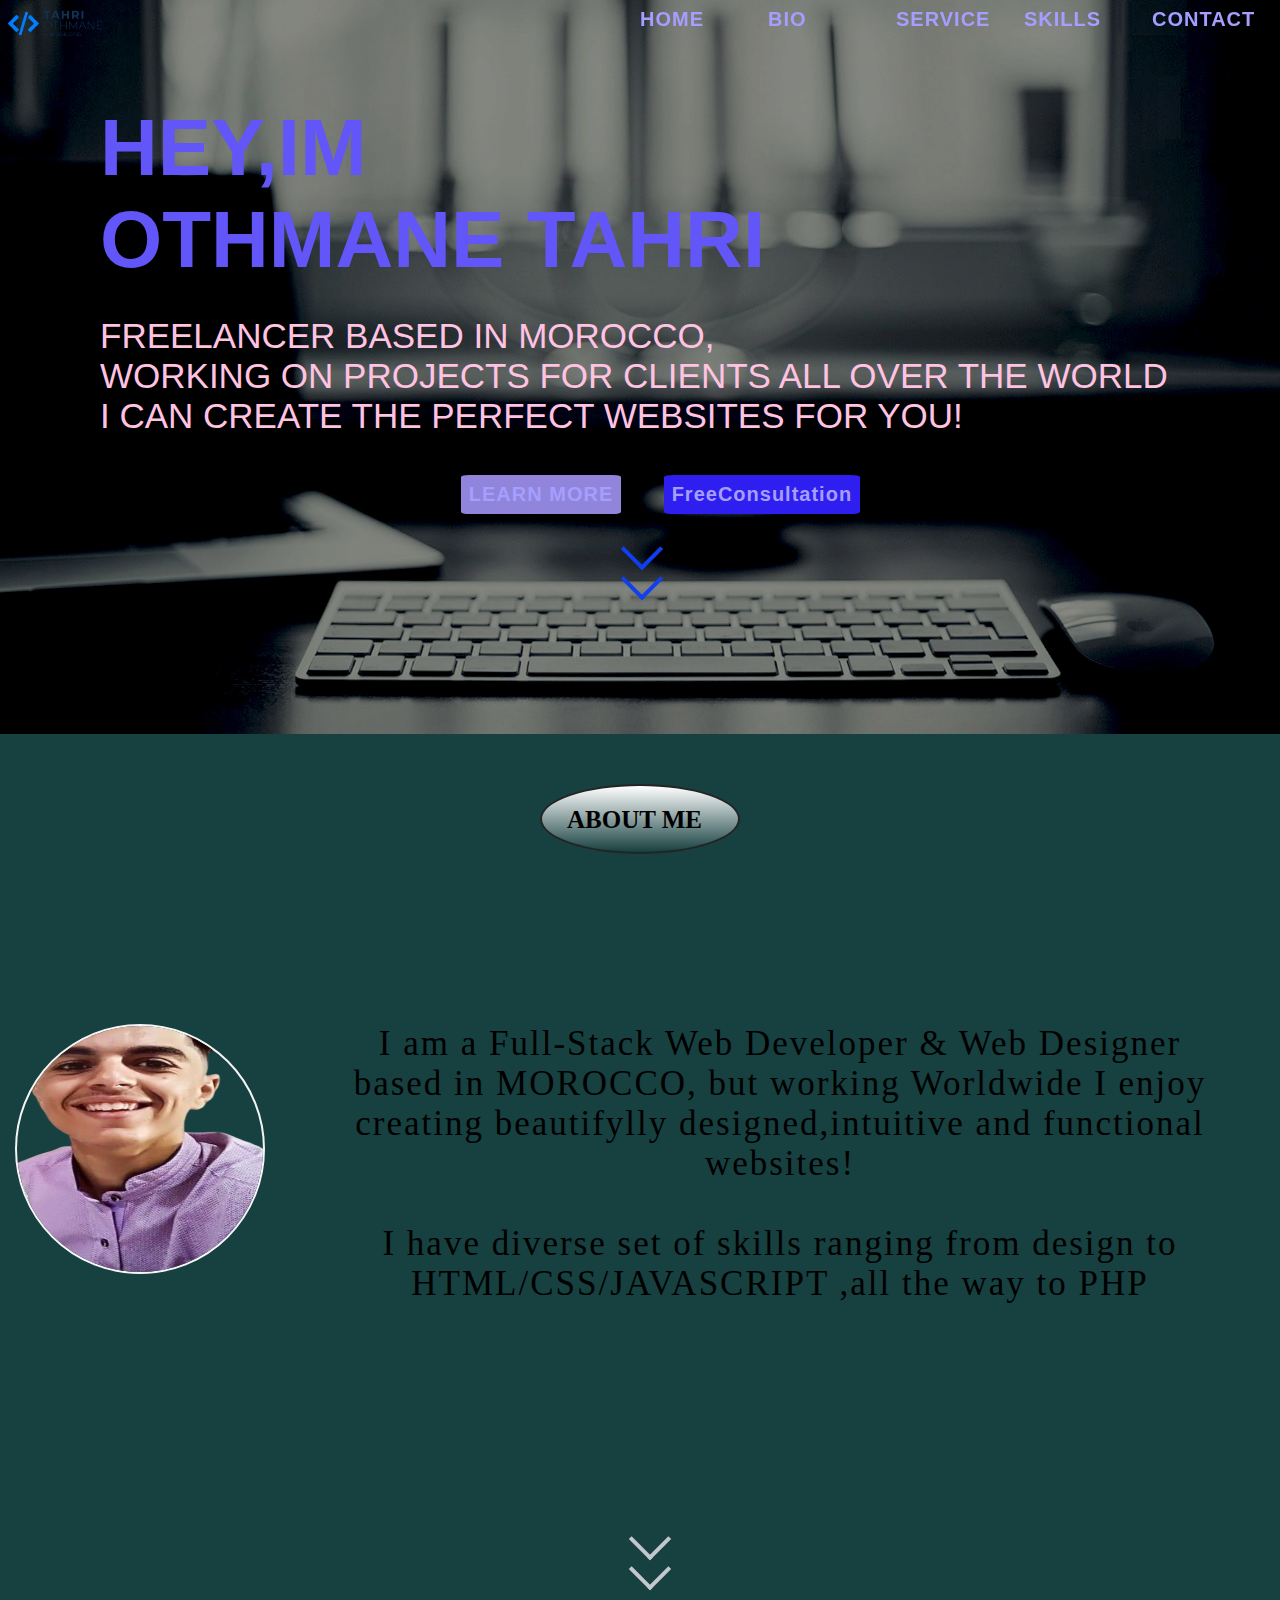
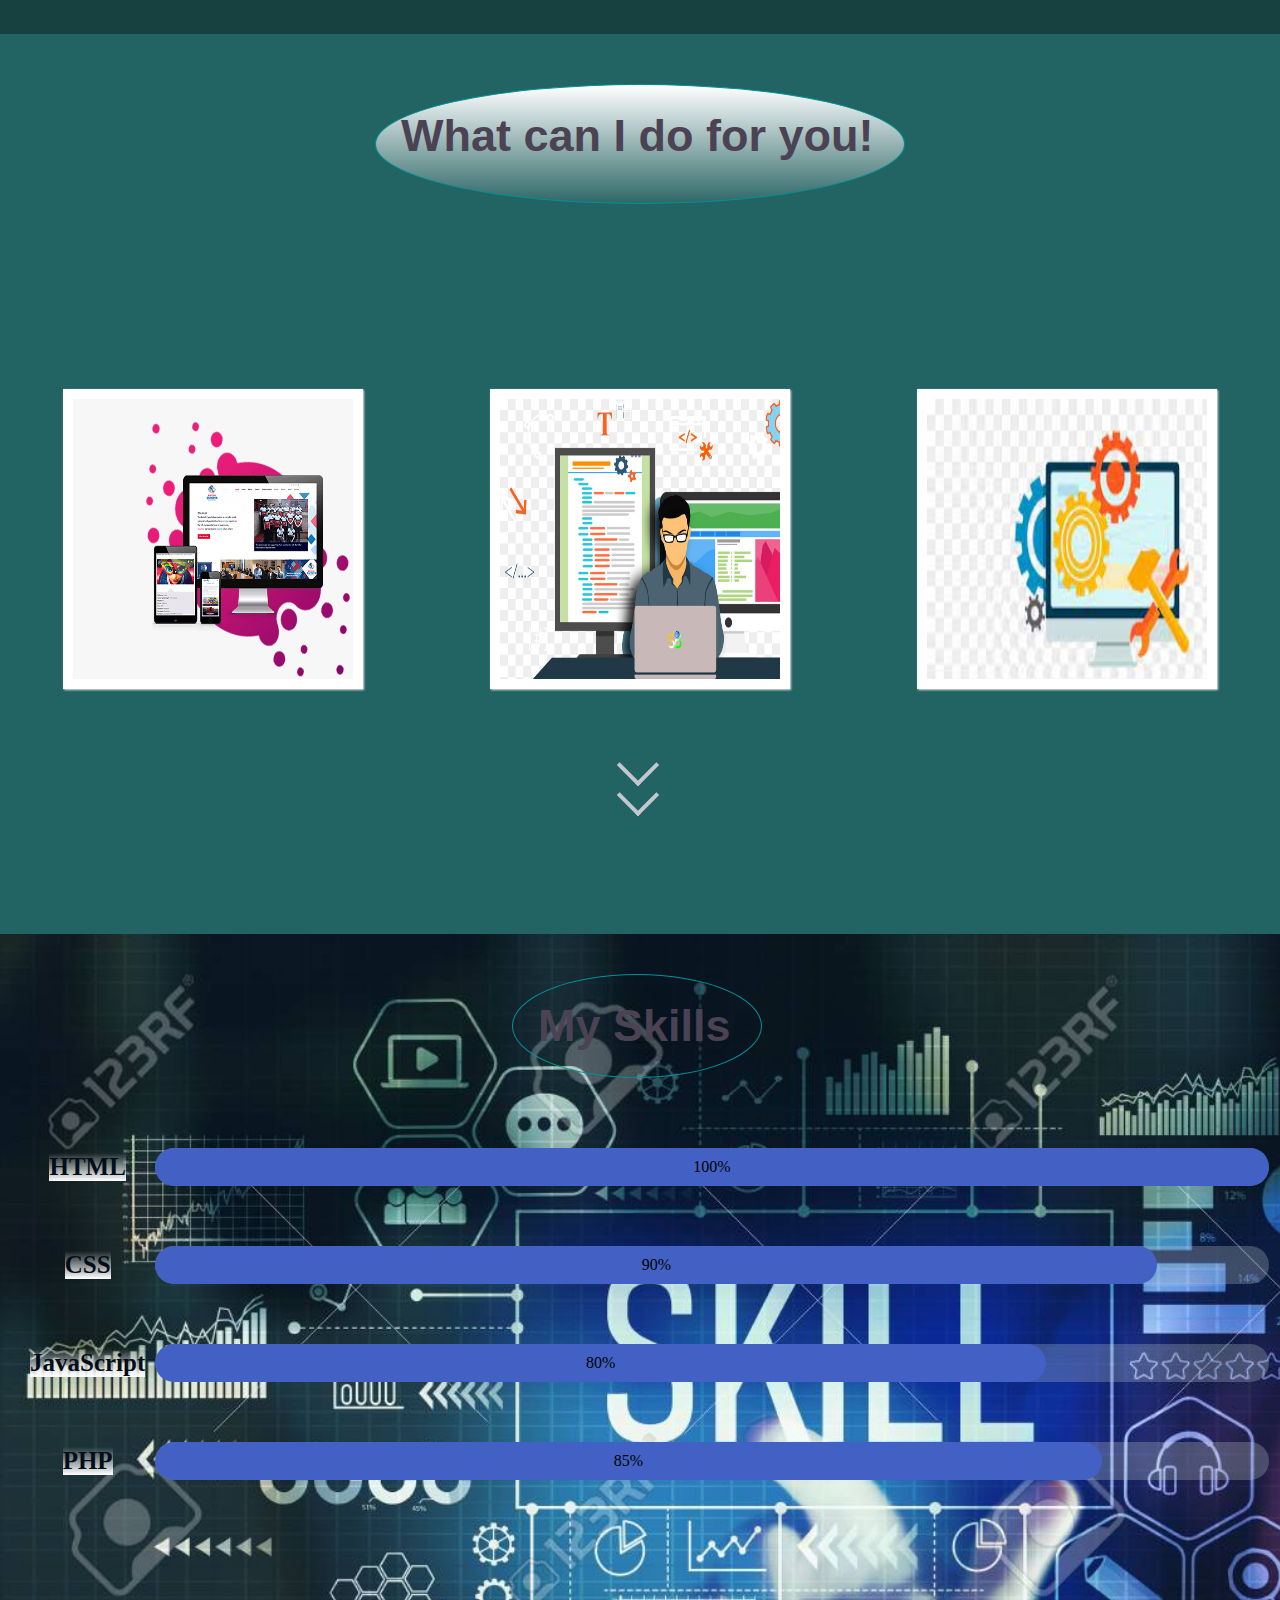
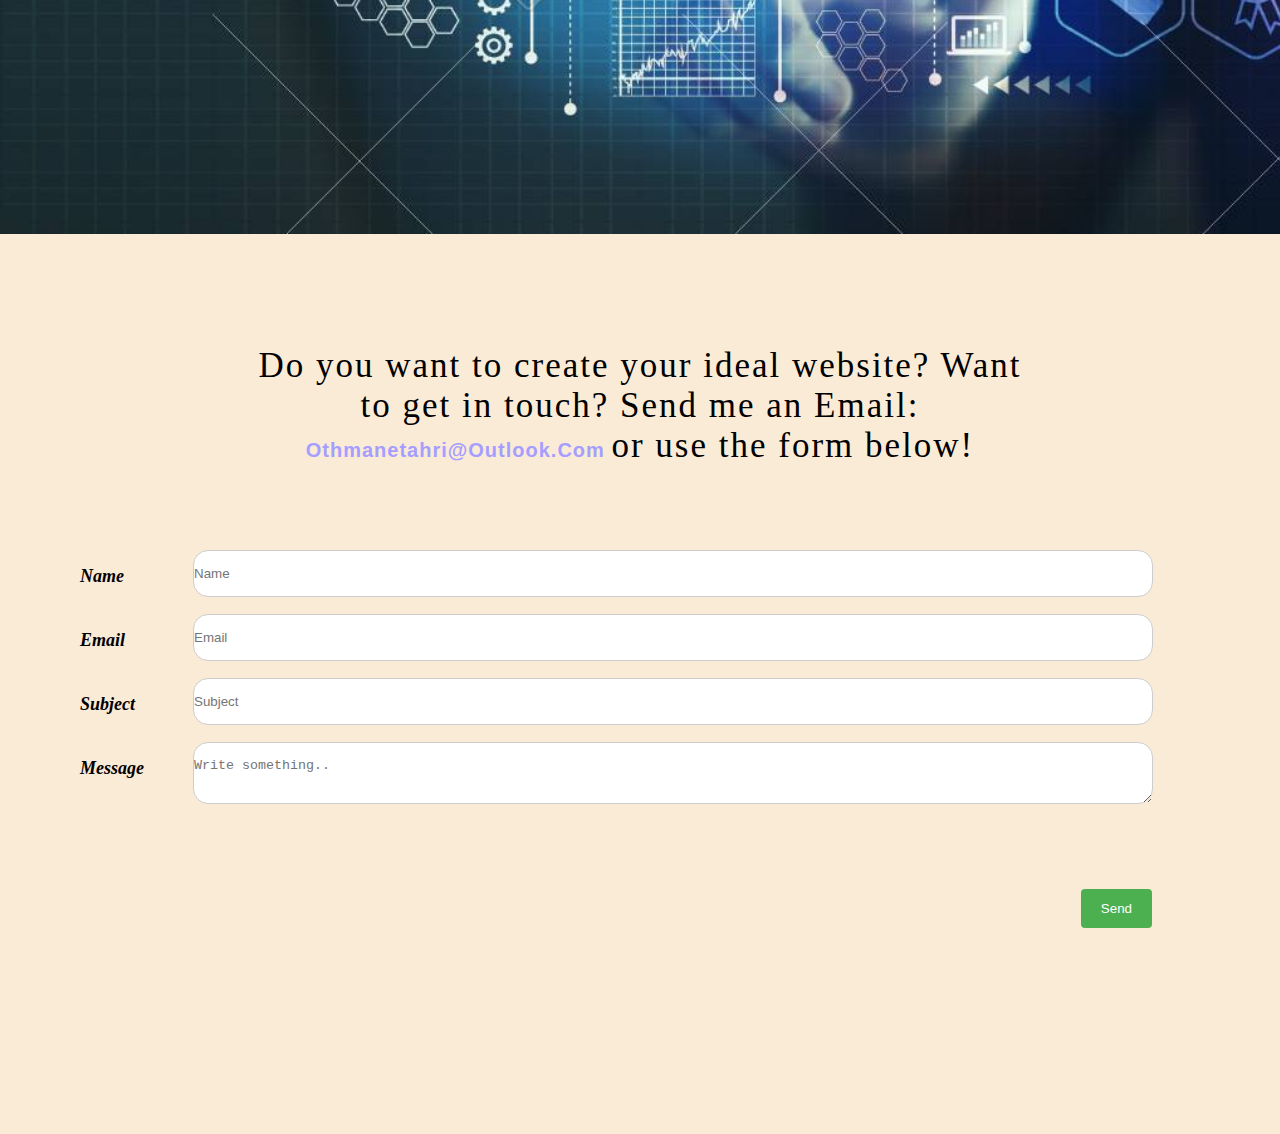
<file: index.html>
<html lang="en">
<head>
    <meta charset="UTF-8">
    <meta http-equiv="X-UA-Compatible" content="IE=edge">
    <link rel="stylesheet" href="style.css">
    <meta name="viewport" content="width=device-width, initial-scale=1">
    <title>TAHRI Othmane|FreeLancer</title>
</head>
<body>
    <section id="s1">
    <nav>  
        <div class="logo">
        <img  src="images\logo1.png" alt="">
    </div> 
    <div class="navbar">
            <ul >
            <li class="home">
                <a href="#s1">HOME</a> 
            </li>
            <li class="bio">
                <a href="#s2">BIO</a>
             </li>
             
            <li class="service">
                <a href="#s3">SERVICE</a>
               
            </li>
            <li class="skills">
                <a href="#s4">SKILLS</a>
            </li>
            <li class="contact">
                <a href="#s5">CONTACT</a> 
            </li>
        </ul>
        </div>
 </nav>

 <div class="content">
<name>HEY,IM <br> OTHMANE TAHRI </name>

 <description>FREELANCER BASED IN MOROCCO,<br>
   
 WORKING ON PROJECTS FOR CLIENTS <span class="quer">ALL OVER THE WORLD</span>
 I can create the perfect websites for You!
    </description>
 </div>
 <button class="learnMore"><a href="#s2">LEARN MORE</a>  </button>
 <button class="FreeCons"><a href="mailto:othmanetahri@outlook.com">FreeConsultation</a> </button>
     <a href="#s2" class="arrowlink">
      <div class="firstarrow"> </div>
     <div class="secondarrow"></div>
    </a>

</section>
    <section id="s2">
       <h4>ABOUT ME</h4>
       <br>
        <div class="about">
            
            <p class="aboutP">
                I am a Full-Stack Web Developer & Web Designer based in  MOROCCO, but working Worldwide
        I enjoy creating beautifylly designed,intuitive and functional websites!
        <br><br>
        I have diverse set of skills ranging from design to HTML/CSS/JAVASCRIPT ,all the way to PHP
    </p></div>
<div class="image"><img  src="images/me2.png" alt=""></div>
<a href="#s3" class="arrowlink1">
    <div class="firstarrow1"> </div>
   <div class="secondarrow1"></div>
  </a>
</section>
<section id="s3">
    <h1>What can I do for you!</h1>
<div class="service1">  
    <img src="images/web-design.png" />  
    <div class="mask">  
    <h2>WEB DESIGN</h2>  
    <p>A new website from the first idea to the successful launch . Together with you I make an appealing UNIQUE design that suits your business.Your Text</p>  
        <a href="#" class="info">Read More</a>  
    </div>  
</div>
    <div class="service2">  
        <img src="images/webdevelo.jpg" />  
        <div class="mask">  
        <h2>WEB DEVELOPMENT</h2>  
        <p>I Develop websites,unique functional with the latest technologies such as HTML5, CSS3, PHP and more.</p>  
            <a href="#" class="info">Read More</a>  
        </div> 
        
    </div>
        <div class="service3">  
            <img src="images/support.jpg" />  
            <div class="mask">  
            <h2>Maintenance & Support</h2>  
            <p>We provide regular evaluations for your website, with relevancy regulation, performance monitoring,semantic source maintenance, to make sure your website is always up to date working for your business aims</p>  
                <a href="#" class="info">Read More</a>  
            </div> 
</div>  
<a href="#s4" class="arrowlink2">
    <div class="firstarrow2"> </div>
   <div class="secondarrow2"></div>
  </a>
</section>
<section id="s4">
    <h1>
        My Skills
    </h1>
    <div class="container">
 
<p class="pHtml">HTML</p>
<div class="ContainerSkills">
<div class="html">100%</div>

</div>

<p class="pCss">CSS</p>
<div class="ContainerSkills">
<div class="css">90%</div>

</div>

<p class="pJs">JavaScript</p>
<div class="ContainerSkills">
<div class="Js">80%</div>
</div>


<p class="pPhp">PHP </p>
<div class="ContainerSkills">
<div class="php">85%</div>

</div>
</div>
</section>
<section id="s5">
<p>Do you want to create your ideal website? Want to get in touch? Send me an Email: 
    <a href="mailto:othmanetahri@outlook.com"> othmanetahri@outlook.com </a>or use the form below!</p>
    
    <form class="Send" action="">
        <div class="lbl">
       <label for="name">Name</label>
    </div>
    <div class="inpt">
        <input id="name" type="text" placeholder="Name" required>
        <br>
    </div>
    <div class="lbl">
        <label for="email">Email</label>
    </div>
    <div class="inpt">
        <input id="email" type="email" placeholder="Email" required>
        <br>
    </div>
    <div class="lbl">
        <label for="subject">Subject</label></div>
        <div class="inpt">
        <input id="subject" type="text" placeholder="Subject" >
       <br>
       </div>
       <div class="lbl">
        <label for="msg">Message</label>
       </div>
       <div class="inpt">
       <textarea id="msg" name="Message" placeholder="Write something.."></textarea>
    </div>
    
     <input class="Send" type="submit" value="Send"> 

    </form>


</section>
</body>
</html>
</file>
<file: style.css>
*{

    padding: 0px;
    margin: 0px;
    box-sizing: border-box;
}
#s1{
    background-image: url("images/this.jpg");
    box-sizing: border-box;
    background-size: cover;
    background-position:center;
    background-repeat: no-repeat;
}
nav{
    display: flex;
    padding: 8px;
  
    animation: navAnimation 3s ease-in-out 0s 1 ;
 
}
@keyframes navAnimation {
    0%{
        opacity: 0;
    }
    100%{
        transform: translateY(0px);
        opacity: 1;
    }
}
.navbar a:hover{
color: rgb(197, 179, 214);
box-shadow: 0 0 10px #fff;

}
.navbar a:active{
   color: rgb(62, 55, 63);
}
.logo img{
    width: 15%;
    height: auto;
}
.logo{
    flex: 1;
    transition: 1s;
}
.navbar{
    flex: 1;
}
.navbar ul{
    display: flex;
position: fixed;
z-index: 1;
width: 50%;
justify-content: space-between;
align-items: center;
z-index: 999;
}
.home{
    flex: 1;
}
.bio{ flex: 1;}
.contact{
    flex: 1;
}
.service{
    flex: 1;
}
.skills{
    flex: 1;
}
.navbar li {
    list-style:none ;
}
a{text-transform: capitalize;
    letter-spacing: 1px;
    text-decoration: solid;
    font-size:20px;
    font-weight: bold;
    color: #a59eff;;
    font-family:'Gill Sans', 'Gill Sans MT', Calibri, 'Trebuchet MS', sans-serif;

}
.content{

    display: grid;
    grid-template-columns: 1fr ;
    grid-template-rows: 1fr 1fr ;
   grid-template-areas: 
   "name "
    "descrip" ;  
}
name{
    margin: 55px 100px;
color:#6256f9;
grid-area: name;
font-size: 80px;
font-weight: bold;
font-family:'Gill Sans', 'Gill Sans MT', Calibri, 'Trebuchet MS', sans-serif;

}
description{
/* position: relative;
    top: 15%;*/

margin: -25px 100px;
grid-area: descrip;
font-family: 'Gill Sans', 'Gill Sans MT', Calibri, 'Trebuchet MS', sans-serif;
font-size: 35px;
color:rgb(255, 195, 226);
text-transform: uppercase;
}
button{border-style: hidden;
    padding: 8px 8px;
   border-radius: 5%;
   bottom: 160px;
   position: relative;

}
.learnMore{
    color: rgb(36, 36, 36);
    background: #9185db;
   
 
    left: 36%;
}
.freeCons{
    background: #2e1ef0;
    
    left: 39%;
}

.firstarrow,.secondarrow{
    border :solid rgb(16, 62, 241);
    border-width: 0 4px 4px 0;
    transform: rotate(45deg);

    animation: animationarrow 2s ease-in-out 2s infinite,firstAnimArrow 1s ease-in-out 1s 1;
   /* animation-duration: 2s;
    animation-delay: 3s;
    animation-iteration-count: infinite;
    animation-timing-function:ease-in-out ;*/
    position: relative;
    right: -49%;
    width: 30px;
    height: 30px;
    bottom: 140px;
    padding:10px;
    }
    @keyframes firstAnimArrow {
        100%{
            transform: rotate(-310deg);
        }
    }
    @keyframes animationarrow{
        0%{
            opacity: 0;  
             }
      
        100%{ opacity: 1;
        }
    }
#s2{
    background-color: #174040;
    display: grid;
grid-template-columns: 1fr 4fr;
grid-template-rows: 1fr 3fr;
grid-template-areas: "h2 h2" " image about";
height: 100% ;
}
#s2 h4{
    grid-area: h2;
    justify-self: center;
    z-index: 1;
    border: solid 2px;
    border-color:rgb(36, 36, 36);
    padding: 10px;
    border-radius: 80%;
    background: linear-gradient(white, #174040);
margin-top: 50px;
width: 200px;
height: 70px;
font-size: 25px;
padding: 20px 25px;
transition: all 1s ease-in-out;
}
#s2 h4:hover{
    color: #174040;
    box-shadow: 0 0 10px #fff;
    transform: scale(1.5,1.5);
    }
#s2 .about{
    grid-area: about;
    justify-self: center;
  margin: 50px;

}
#s2 .image{
    grid-area:image ;
    margin: 80px 15px;
}
#s2 img{
    overflow: hidden;
    display: block;
    margin-left: auto;
    margin-right: auto;
    width: 250px;
    height: 250px;
    border: solid 2px whitesmoke;
    border-radius: 80%;
}
/*
#s2 .WebDev{
    font-size: 28px;
    font-weight: bold;
    color: cornsilk;
    padding-left:38.5% ;
    padding-top: 20px;
}*/
#s2 .aboutP{
    text-align: center;
padding-top: 30px;
letter-spacing: 2px;
font-size: 35px;
}

#s3{
    display: grid;
    grid-template-columns: 1fr 1fr 1fr;
    grid-template-areas:"h1 h1 h1" "s1 s2 s3";
    background-color:#226464;
    height: 100%;/* 650px*/
}
#s3 h1{
    grid-area: h1;
    display: block;
    justify-self: center;
    font-size: 45px;
margin-top: 50px;
padding: 25px;
width: 530px;
height:120px ;
border-radius: 50%;
background: linear-gradient(white, #2f6868);
border: solid 1px rgb(0, 146, 151);
font-family: 'Gill Sans', 'Gill Sans MT', Calibri, 'Trebuchet MS', sans-serif;
overflow: hidden;
color: rgb(75, 67, 83);
transition: all 1s ease-in-out;
}
#s3 h1:hover{
    color: black;
    box-shadow: 0 0 10px #fff;
    transform: scale(1.5,1.5);
    
    }
.service1{
    grid-area: s1;
}
.service2{
    grid-area: s2;
}
.service3{
    grid-area: s3;
}
    .service1,.service2,.service3 {
        width: 300px;
        height: 300px;
        margin: auto;
        float: left;
        border: 10px solid #fff;
        overflow: hidden;
        position: relative;
        text-align: center;
        box-shadow: 1px 1px 2px #e6e6e6;
        cursor: default;
    }
     .mask {
        width: 300px;
        height: 200px;
        position: relative;
        overflow: hidden;
        bottom: 50%;
        left: 0;
        opacity: 0;
        background-color: rgba(94, 104, 145, 0.7); 
        transition: all 0.4s ease-in-out;
        transform: translateY(100px);
    }
  /*.view-first img {
        display: block;
        position: relative
    }*/
    .service1 h2 ,.service2 h2,.service3 h2{
        text-transform: uppercase;
        color: #fff;
        text-align: center;
        position: relative;
        font-size: 17px;
        padding: 10px;
        background: rgba(0, 0, 0, 0.8);
        margin: 20px 0 0 0;
        opacity: 0;
        transition: all 0.2s ease-in-out;
        
    }

    .service1 p,.service2 p,.service3 p {
        font-family: Georgia, serif;
        font-style: italic;
        font-size: 12px;
        position: relative;
        color: #fff;
        padding: 10px 20px 20px;
        text-align: center;
         transform: translateY(100px);
         opacity: 0;
         transition: all 0.2s linear;
         font-weight: bold;
         background-color: rgba(94, 104, 145, 0.94);
    }
    .service1 a.info,.service2 a.info,.service3 a.info {
        display: inline-block;
        text-decoration: none;
        padding: 0px 10px;
        background: #000;
        color: #fff;
        text-transform: uppercase;
        box-shadow: 0 0 1px #000;
        opacity: 0;
  margin: -5px;
    
    }
    .service1 a.info:hover, .service2 a.info:hover, .service3 a.info:hover {
        box-shadow: 0 0 5px rgb(167, 50, 50)
    }
    #s3 img { 
        transition: all 0.2s linear;
        width: 400px;
        height: 300px;
        padding-right: 50;
    }
 
    .firstarrow1,.secondarrow1{
        border :solid rgb(196, 199, 206);
        border-width: 0 4px 4px 0;
        transform: rotate(45deg);
    
        animation: animationarrow 2s ease-in-out 2s infinite,firstAnimArrow 1s ease-in-out 1s 1;
       /* animation-duration: 2s;
        animation-delay: 3s;
        animation-iteration-count: infinite;
        animation-timing-function:ease-in-out ;*/
        position: relative;
        right: -35.5%;
        width: 30px;
        height: 30px;
        bottom: 50px;
        padding:10px;
        }

    .service1:hover img,.service2:hover img,.service3:hover img{ 
        transform: scale(1.1);
    } 
    .service1:hover .mask,.service2:hover .mask,.service3:hover .mask { 
        opacity: 1;
        transform: translateY(-100px);
    }
    .service1:hover h2,
    .service1:hover  p,
  .service1:hover  a.info,    .service2:hover h2,
  .service2:hover  p,
.service2:hover  a.info ,    .service3:hover h2,
.service3:hover  p,
.service3:hover  a.info  {
        opacity: 1;
        transform: translateY(0px);
    }
    .service1:hover  p,.service2:hover  p,.service3:hover  p {
        transition-delay: 0.2s;
    }
    .service1:hover a.info,service2:hover a.info,.service3:hover a.info {
        transition-delay: 0.5s;
    }
    .firstarrow2,.secondarrow2{
        border :solid rgb(196, 199, 206);
        border-width: 0 4px 4px 0;
        transform: rotate(45deg);
    
        animation: animationarrow 2s ease-in-out 2s infinite,firstAnimArrow 1s ease-in-out 1s 1;
       /* animation-duration: 2s;
        animation-delay: 3s;
        animation-iteration-count: infinite;
        animation-timing-function:ease-in-out ;*/
        position: relative;
        left: 146%;
        width: 30px;
        height: 30px;
        bottom: 0px;
        padding:10px;
        }
#s4{
    height:100%;
    background-image: url(images/skills.jpg);
    background-repeat: no-repeat;
 background-size: cover;

}
#s4 h1{
    font-size: 45px;

padding: 25px;
width: 250px;
position: relative;
top: 40;
left: 40%;
border-radius: 50%;

border: solid 1px rgb(0, 146, 151);
font-family: 'Gill Sans', 'Gill Sans MT', Calibri, 'Trebuchet MS', sans-serif;
overflow: hidden;
color: rgb(75, 67, 83);
transition:all 1s ease-in-out ;
}
#s4 h1:hover{
    color: black;
    box-shadow: 0 0 10px #fff;
    transform: scale(1.5,1.5);}

.container{
    margin-top: 80px;
    display: grid;
    grid-template-columns:0fr 0.99fr ;
    grid-template-rows:1fr 1fr 1fr 1fr ;
    grid-template-areas: "phtml html" "pcss css " "pjs js" "pphp php";
}
.ContainerSkills{
   
    width: 100%;
    background-color: rgba(203, 216, 216, 0.26);
 margin:30px;
 border-radius: 20px;
   margin-left: auto;
margin-right: auto;
transition: all 1.5s ease-in-out ;
}
.css{
    grid-area: css;
    width: 90%;
    background-color: rgb(67,97,196);
    border-radius: 20px;
    animation: css 1s ease-in-out 1s ;
}
.pCss{
    grid-area: pcss;
}
.pPhp{
    grid-area: pphp;
}
.pJs{
    grid-area: pjs;
}
.pHtml{
    grid-area: phtml;
}
.php{
    grid-area: php;
    width: 85%;
    background-color: rgb(67,97,196);
    border-radius: 20px;
    animation: php 1s ease-in-out 1s ;
}
.Js{
    grid-area: js;
    width: 80%;
    background-color: rgb(67,97,196);
    border-radius: 20px;
    animation: js 1s ease-in-out 1s ;
}
.html{
    grid-area: html;
    width: 100%;
    background-color: rgb(67,97,196);
  border-radius: 20px;
  animation: html 1s ease-in-out 1s ;
}
.css,.html,.php,.Js{
    text-align: center;
    padding-top: 10px;
    padding-bottom: 10px;
    color: black;
    opacity:1;
    transition: all 1.5s ease-in-out ;
 
}
#s4 p{
    justify-self: center;
    align-self: center;
    margin-right: 10px;
    margin-left: 30px;
    color: rgb(5, 14, 24);
    font-size: 25px;
    font-weight:bolder;
    background-image:linear-gradient(to top,white,transparent) ;
}
.bar{
    display: flex;
    margin-top: 15px;
    margin-left: 15px;
}
.css:hover,.html:hover,.Js:hover,.php:hover{
    opacity: 1;
    background-color: rgb(99, 180, 160);
}
.css:hover{

    animation: css 1s ease-in-out 1s ;
   
 
}
.html:hover{
    animation: html 1s ease-in-out 1s ;
}
.Js:hover{
    animation: js 1s ease-in-out 1s ;
    width: 80%;
}
.php:hover{
    animation: php 1s ease-in-out 1s ;
}
.ContainerSkills:hover{
    box-shadow: 10px 20px 90px black;
   width: 80%;
    
}
@keyframes html {

    0%{
        width: 0%;
    }
    100%{
        width: 100%;
    }
    

}
@keyframes css {
    0%{
        width: 0%;
       
    }
    100%{
        width: 90%;
   
    }}
    @keyframes js {
        0%{
            width: 0%;
        }
        100%{
            width: 80%;
        }
        }
        @keyframes php {
            0%{
                width: 0%;
            }
            100%{
                width: 85%;
            }}
#s5{
    height: 100%;
    background-color: antiquewhite;
    display: grid;
    grid-template-columns: 1fr;
    grid-template-rows: 1fr 2fr;
    grid-template-areas: "p" "form";
}
#s5 p{
    grid-area: p;
    margin-top: 45px;
    margin-left: 20%;
    margin-right: 20%;
    font-size: 35px;
    text-align: center;
    letter-spacing: 2px;
    justify-self: center;
    align-self: center;
    font-size: 35px;
}
    
#s5 form{
  
    grid-area: form;
    margin-bottom: 55px;
    

}
#s5 input[type=text],input[type=email],textarea{
    margin: 1px;
    border: 1px solid #ccc;
  border-radius: 15px;
    padding-top: 15px;
    padding-bottom: 15px;
    width: 100%;
    height: auto;
    float: left;
}
.msg{
    height: 100px;
}
label{
    display: inline-block;
    margin: 17px 80px 0 80px;
    font-size: 18px;
    font-style: oblique;
    font-weight: bold;
  
 
}
.lbl{
    float: left;
    width: 15%;
    margin-top: 15px;
}
.inpt{
    float: left;
    width: 75%;
    margin-top: 15px;
}

input[type=submit] {
    background-color: #4CAF50;
    color: white;
    padding: 12px 20px;
    border: none;
    border-radius: 4px;
    cursor: pointer;
    float: right;
    position: relative;
top:30%;
right: 10%;
margin-bottom: 15px;
  }
  input[type=submit]:hover {
    background-color: #0c6e11;
  }
</file>
